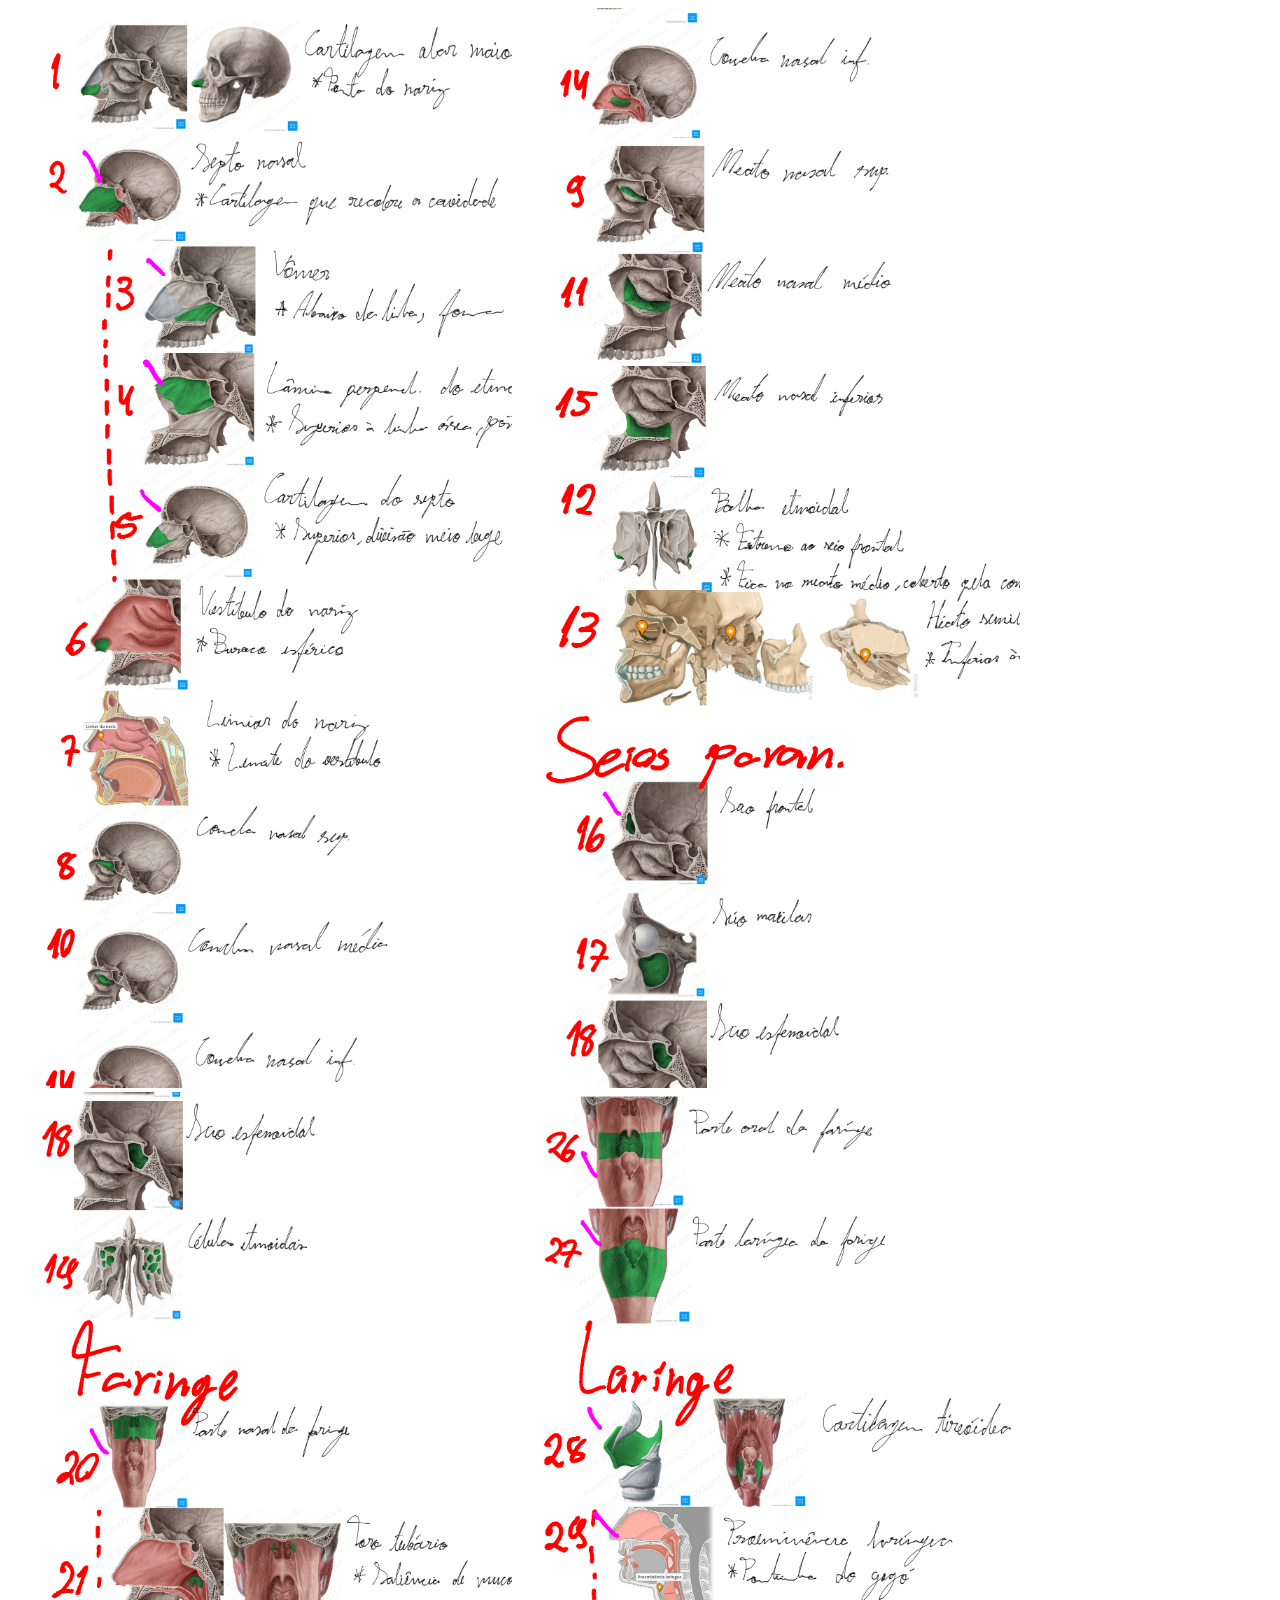
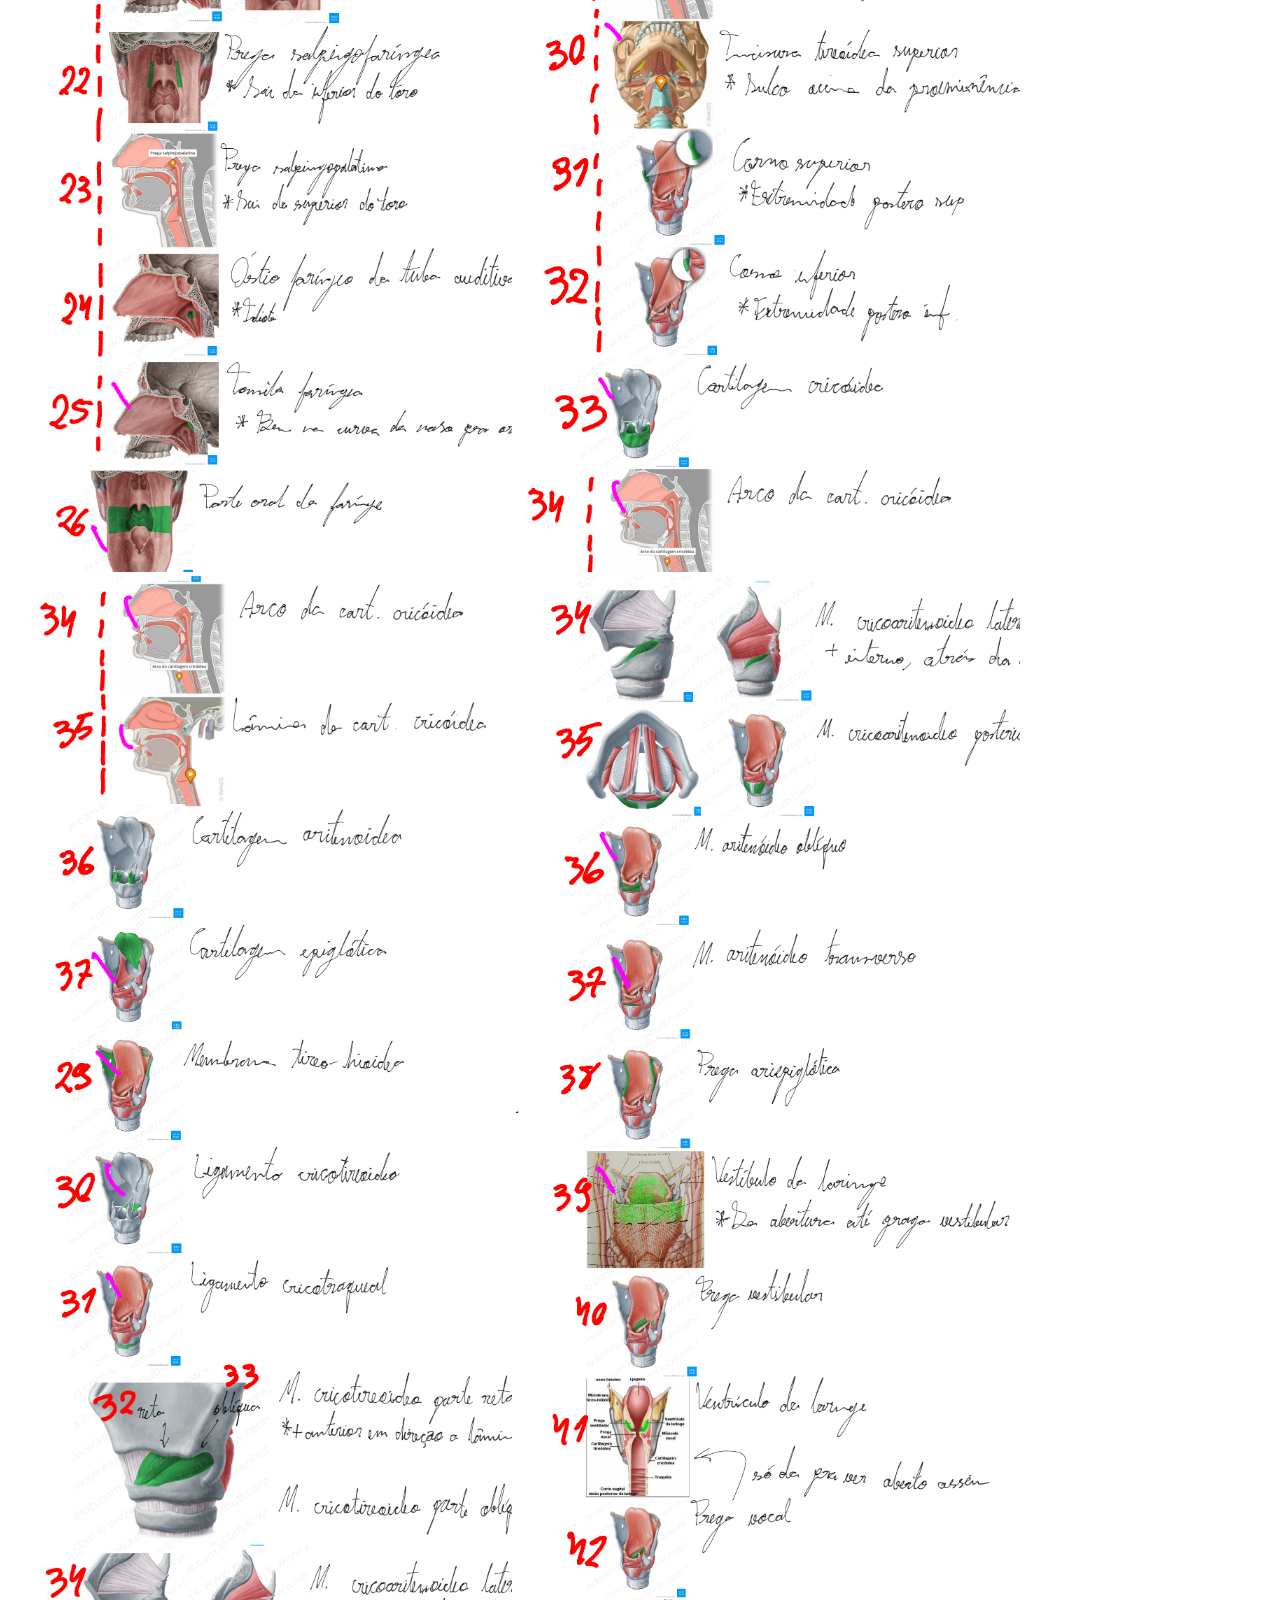
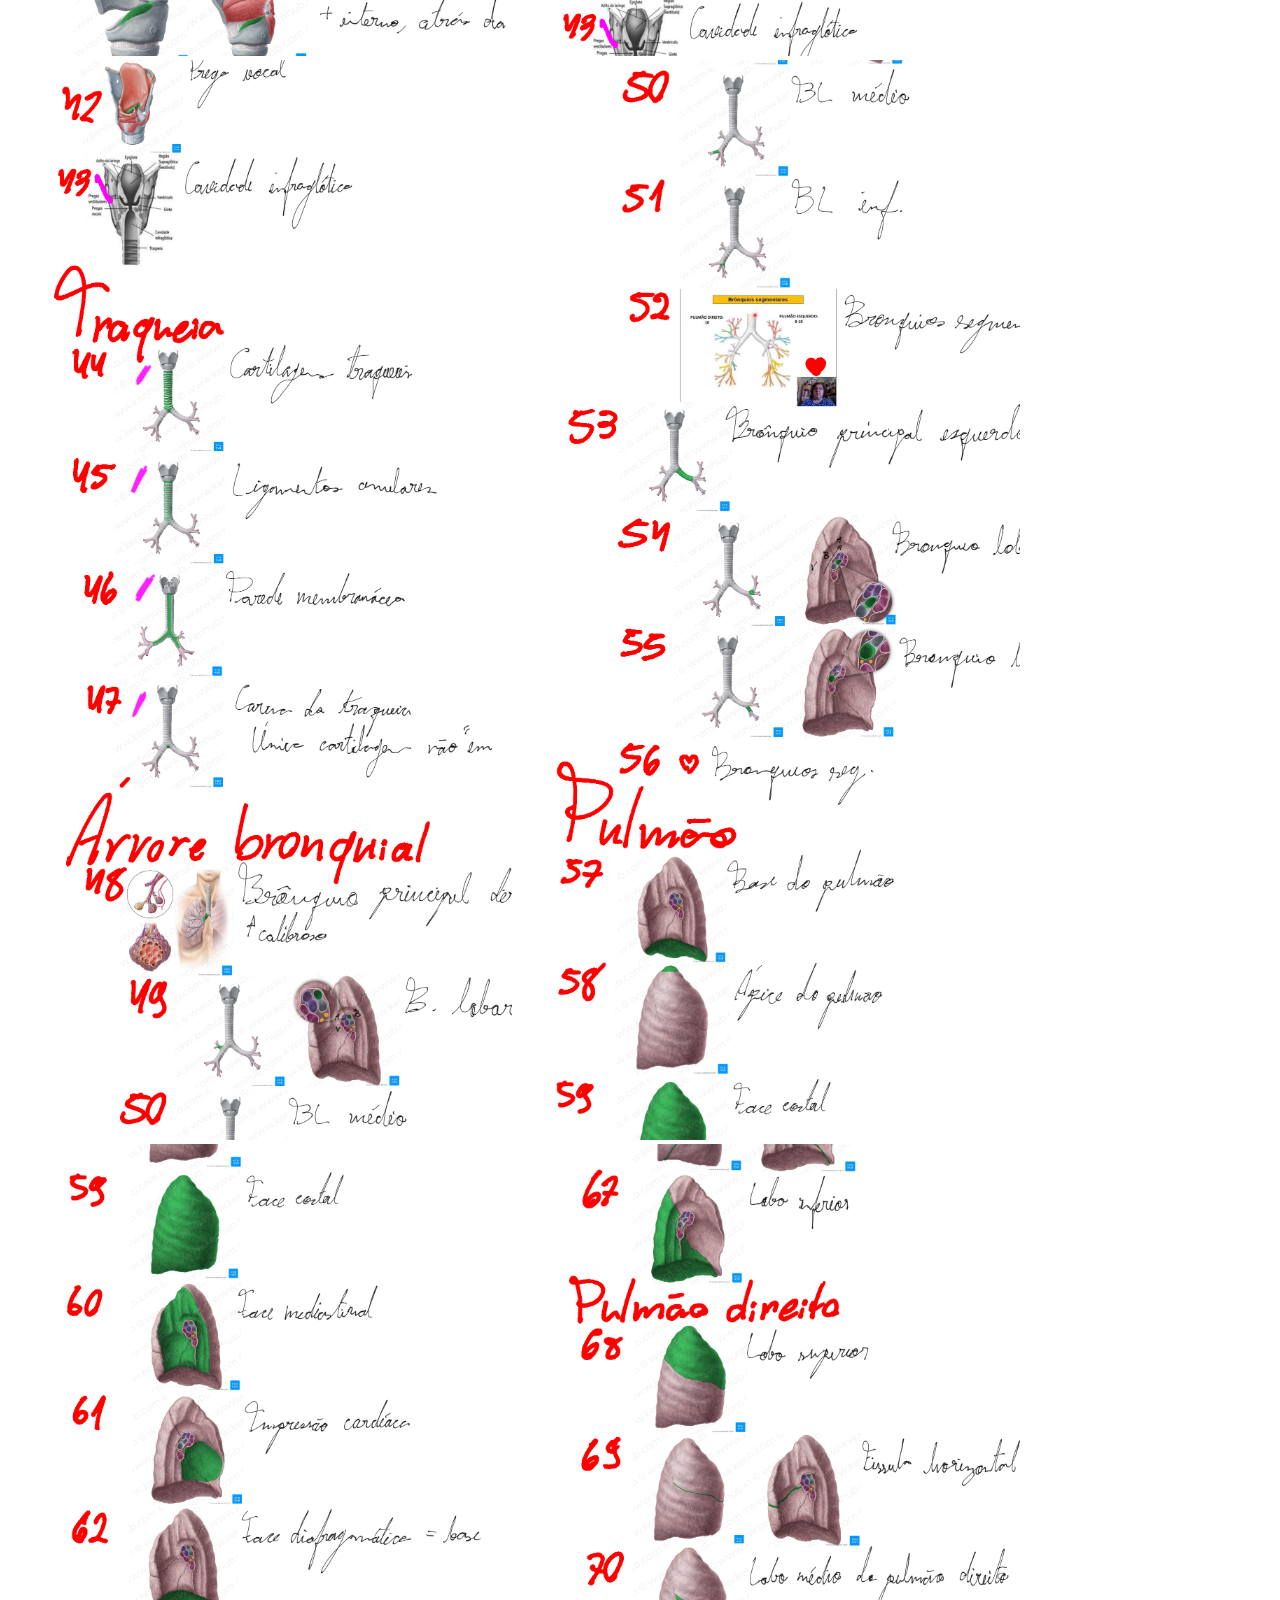
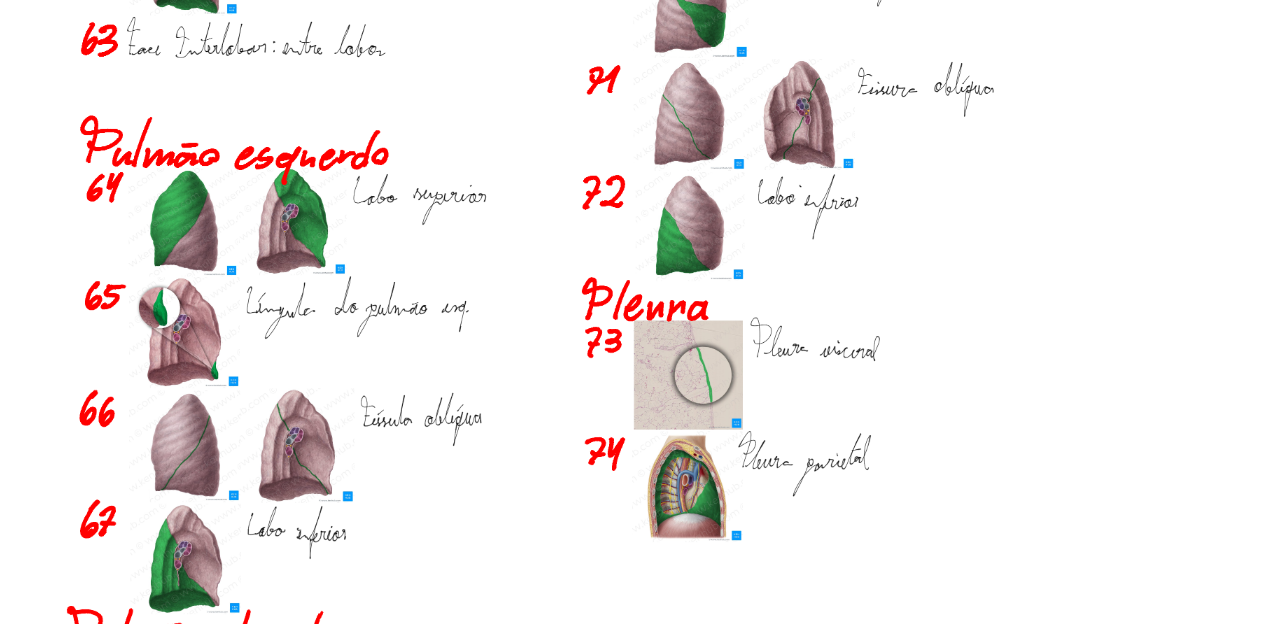
<file: index.html>
<!DOCTYPE: html/>
<html lang="pt-br">
    <head>
        <title>Anato2.2</title>
        <meta charset="utf-8"/>
    </head>
    <body>
        <img src="./1.png" style="height: 1080px;"/>
        <img src="./2.png" style="height: 1080px;"/>
        <img src="./3.png" style="height: 1080px;"/>
        <img src="./4.png" style="height: 1080px;"/>
        <img src="./5.png" style="height: 1080px;"/>
        <img src="./6.png" style="height: 1080px;"/>
        <img src="./7.png" style="height: 1080px;"/>
        <img src="./8.png" style="height: 1080px;"/>
        <img src="./9.png" style="height: 1080px;"/>
        <img src="./10.png" style="height: 1080px;"/>
    </body>
</html>
</file>
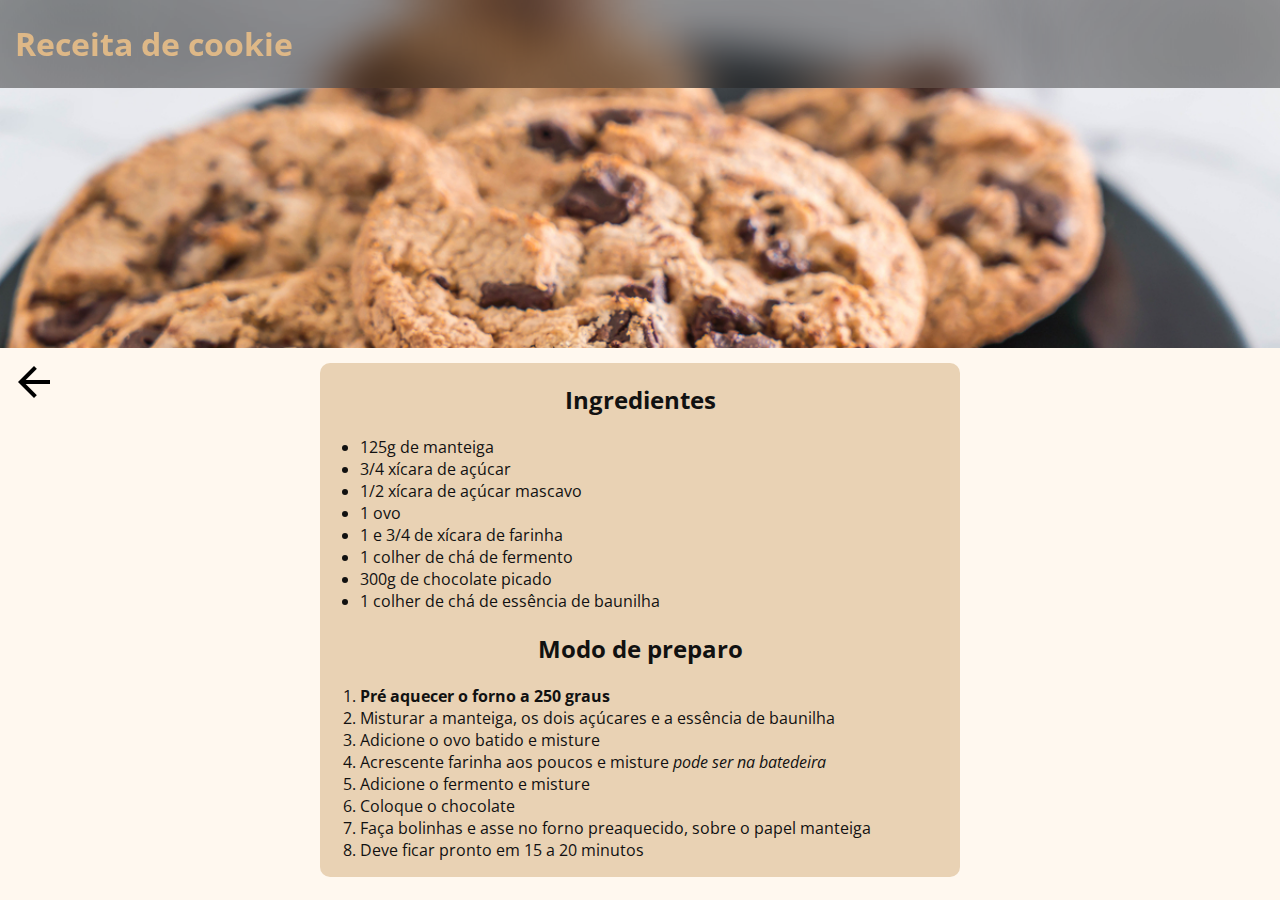
<file: receita.html>
<!DOCTYPE html>
<html lang="pt-br">
    <head>
        <title>Receita de cookie</title>
        <meta charset="UTF-8">
        <link rel="stylesheet" href="styles.css">
    </head>
    <body border="0">
<!--Here I made the header part-->
        <div class="title">
            <div class="titletext">
                <h1>Receita de cookie</h1>
            </div>
        </div>
        <div class="img">
        <img src="./images/cookie.jpg" alt="foto de um cookie" height=auto width="100%">
        </div>
<!--Here im trying to place a box to hide the lower part of the image, in white, and a cream-color box on top of it with the recipe itself-->
    <div style="display: flex; content: center;">  
        <div class="recipe-placement">
             <div class="inandmp">
               <h2>Ingredientes</h2>
             </div>
            <ul>
                <li>125g de manteiga</li>
                <li>3/4 xícara de açúcar</li>
                <li>1/2 xícara de açúcar mascavo</li>
                <li>1 ovo</li>
                <li>1 e 3/4 de xícara de farinha</li>
                <li>1 colher de chá de fermento</li>
                <li>300g de chocolate picado</li>
                <li>1 colher de chá de essência de baunilha</li>
            </ul>
            <div class="inandmp">
                <h2>Modo de preparo</h2>
            </div>
            <ol>
                <li><strong>Pré aquecer  o forno a 250 graus</strong></li>
                <li>Misturar a manteiga, os dois açúcares e a essência de baunilha</li>
                <li>Adicione o ovo batido e misture</li>
                <li>Acrescente farinha aos poucos e misture <em>pode ser na batedeira</em></li>
                <li>Adicione o fermento e misture</li>
                <li>Coloque o chocolate</li>
                <li>Faça bolinhas e asse no forno preaquecido, sobre o papel manteiga</li>
                <li>Deve ficar pronto em 15 a 20 minutos</li>
            </ol>
        </div>
    </div>
            <a href="index.html"><img src="./images/back.png" alt="voltar" style="margin: 10px;"></a>
        </div>
        <div style="width: 100%; height: 50px; border: rgb(255, 248, 239); background-color: rgb(255, 248, 239); position: absolute; margin-top: 25%;">
        </div>
    </body>
</html>
<!--try adding a lower margin and check the cookie size-->
</file>
<file: styles.css>
@import url('https://fonts.googleapis.com/css2?family=Open+Sans&display=swap');
html, body{
    color: rgb(17, 17, 17);
    margin: 0px;
    padding: 0px;
    font-family: 'Open Sans', sans-serif;
    background-color: rgb(255, 248, 239);
    margin-bottom: 50px;
}
.title {
    color: hsl(24, 82%, 30%);
    box-shadow: inset 0 0 2000px rgba(0, 0, 0, 0.719);
    backdrop-filter: blur(20px);
    width: 100%;
    border: 0;
    margin: 0;
    text-align: left;
    padding: 1px 0;
    text-size-adjust: 25px;
    position: fixed;
    z-index: 1;
    top: 0;
}
.titletext {
    margin-left: 15px;
    color: burlywood;
}
.img {
    padding: 0;
    margin: 0;
    height: auto;
    width: 100%;
    position: relative;
    display: flex;
    z-index: 0;
}
.recipe-placement {
    background-color: rgb(233, 210, 180);
    position: absolute;
    z-index: 2;
    margin-top: 15px;
    margin-left: 25%;
    border-bottom: 10px;
    border-radius: 10px;
    margin-bottom: 100px;
    width: 50%;
    height: auto;
    text-align: left;
}
.inandmp {
    text-size-adjust: 10px;
    text-align: center;
}
.acceptcookies {
    border-bottom: 15px;
    width: 50%;
    margin-left: 25%;
    padding: 10px;
    border-radius: 10px;
    box-shadow: inset 0 0 2000px rgba(255, 255, 255, 0.842);
    backdrop-filter: blur(20px);
    z-index: 3;
    height: 75px;
    display: flex;
    justify-content: space-between;
    position: absolute;
    top: 380px;
}
.imgrow {
    display: flex;
    justify-content: center;
    width: 100%;
    height: 400px;
    background-color: blanchedalmond;
}
.txts {
    margin: 10px;
    padding: 10px;
    border-radius: 10px;
    background-color: rgb(105, 67, 10);
    color: cornsilk;
}
.accept {
    background-color: rgb(65, 65, 151); 
    border-radius: 15px;
    font-size: 15px;
    height: 30px;
    padding: 10px;
    padding-bottom: 20px;
    margin-top: 10px;
    color: whitesmoke;
    margin-left: 50px;
    text-align: center;
    width: 100px;
}
a:hover{
    color: violet;
}
a:visited{
    color: white;
    text-decoration: none;
}
a:link{
    color: white;
    text-decoration: none;
}
</file>
